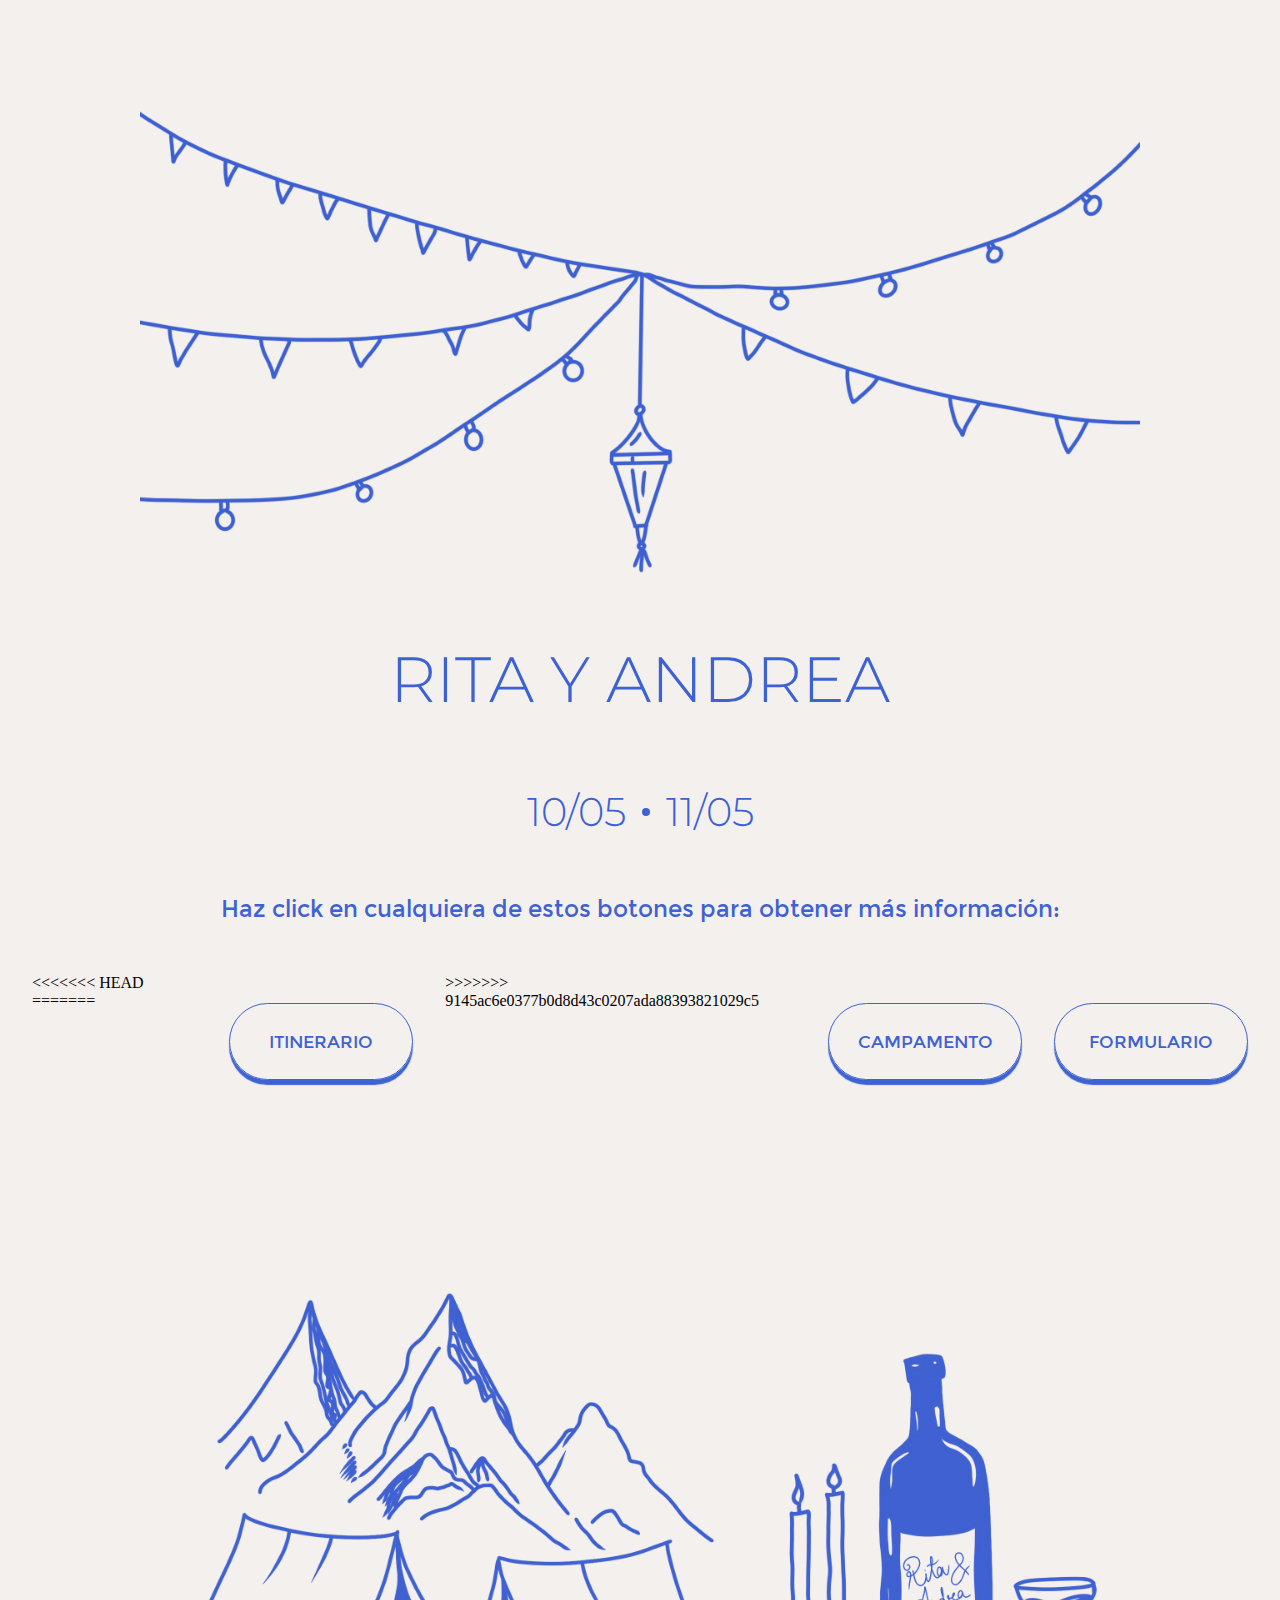
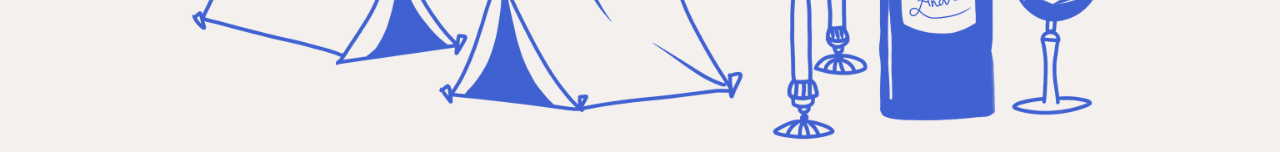
<file: index.html>
<!DOCTYPE html>
<html lang="en">
<head>
  <meta charset="UTF-8">
  <meta name="viewport" content="width=device-width, initial-scale=1.0">
  <link rel="icon" href="/img/diamond-ring.png" type="image/png">
  <link rel="stylesheet" href="./css/home.css">
  <link rel="stylesheet" href="./css/globals.css">
  <title>ANDREA Y RITA</title>
</head>
<body>



<main>
  <div class="logo"></div>
  <div class="title">RITA Y ANDREA</div>
  <div class="date">
    <div class="title_two">10/05</div>
    <div class="dot"></div>
    <div class="title_two">11/05</div>
  </div>
  <div class="box-home">
    <div class="text-home">Haz click en cualquiera de estos botones para obtener más información:</p>
  </div>
  <div class="box-buttons">
<<<<<<< HEAD
    <!-- <a href='./pages/itinerario.html' class="button" role="link">ITINERARIO</a> -->
=======
    <a href='./pages/itinerario.html' class="button" role="link">ITINERARIO</a>
>>>>>>> 9145ac6e0377b0d8d43c0207ada88393821029c5
    <a href='./pages/campamento.html' class="button" role="link">CAMPAMENTO</a>
    <a href='./pages/formulario.html' class="button" role="link">FORMULARIO</a>
  </div>

  </div>

<div class="footer"></div>

</main>



</body>
</html>
</file>
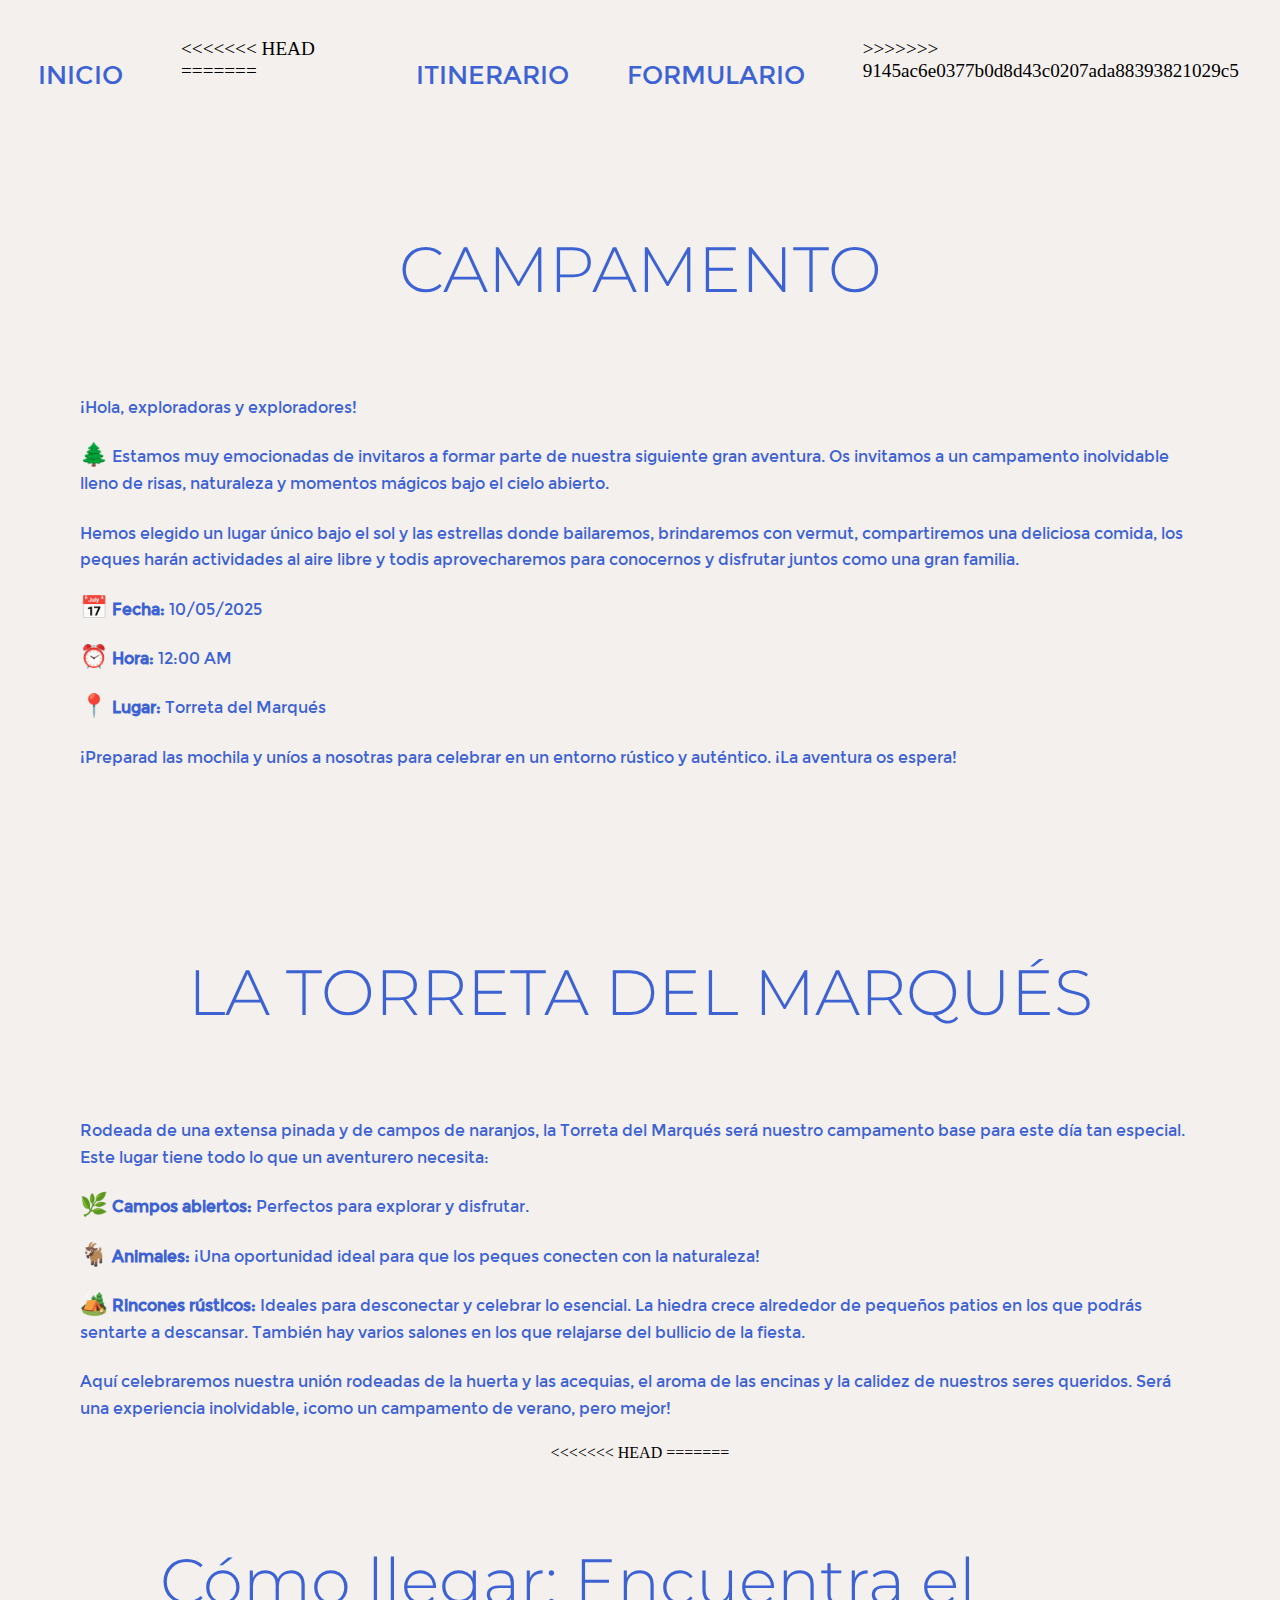
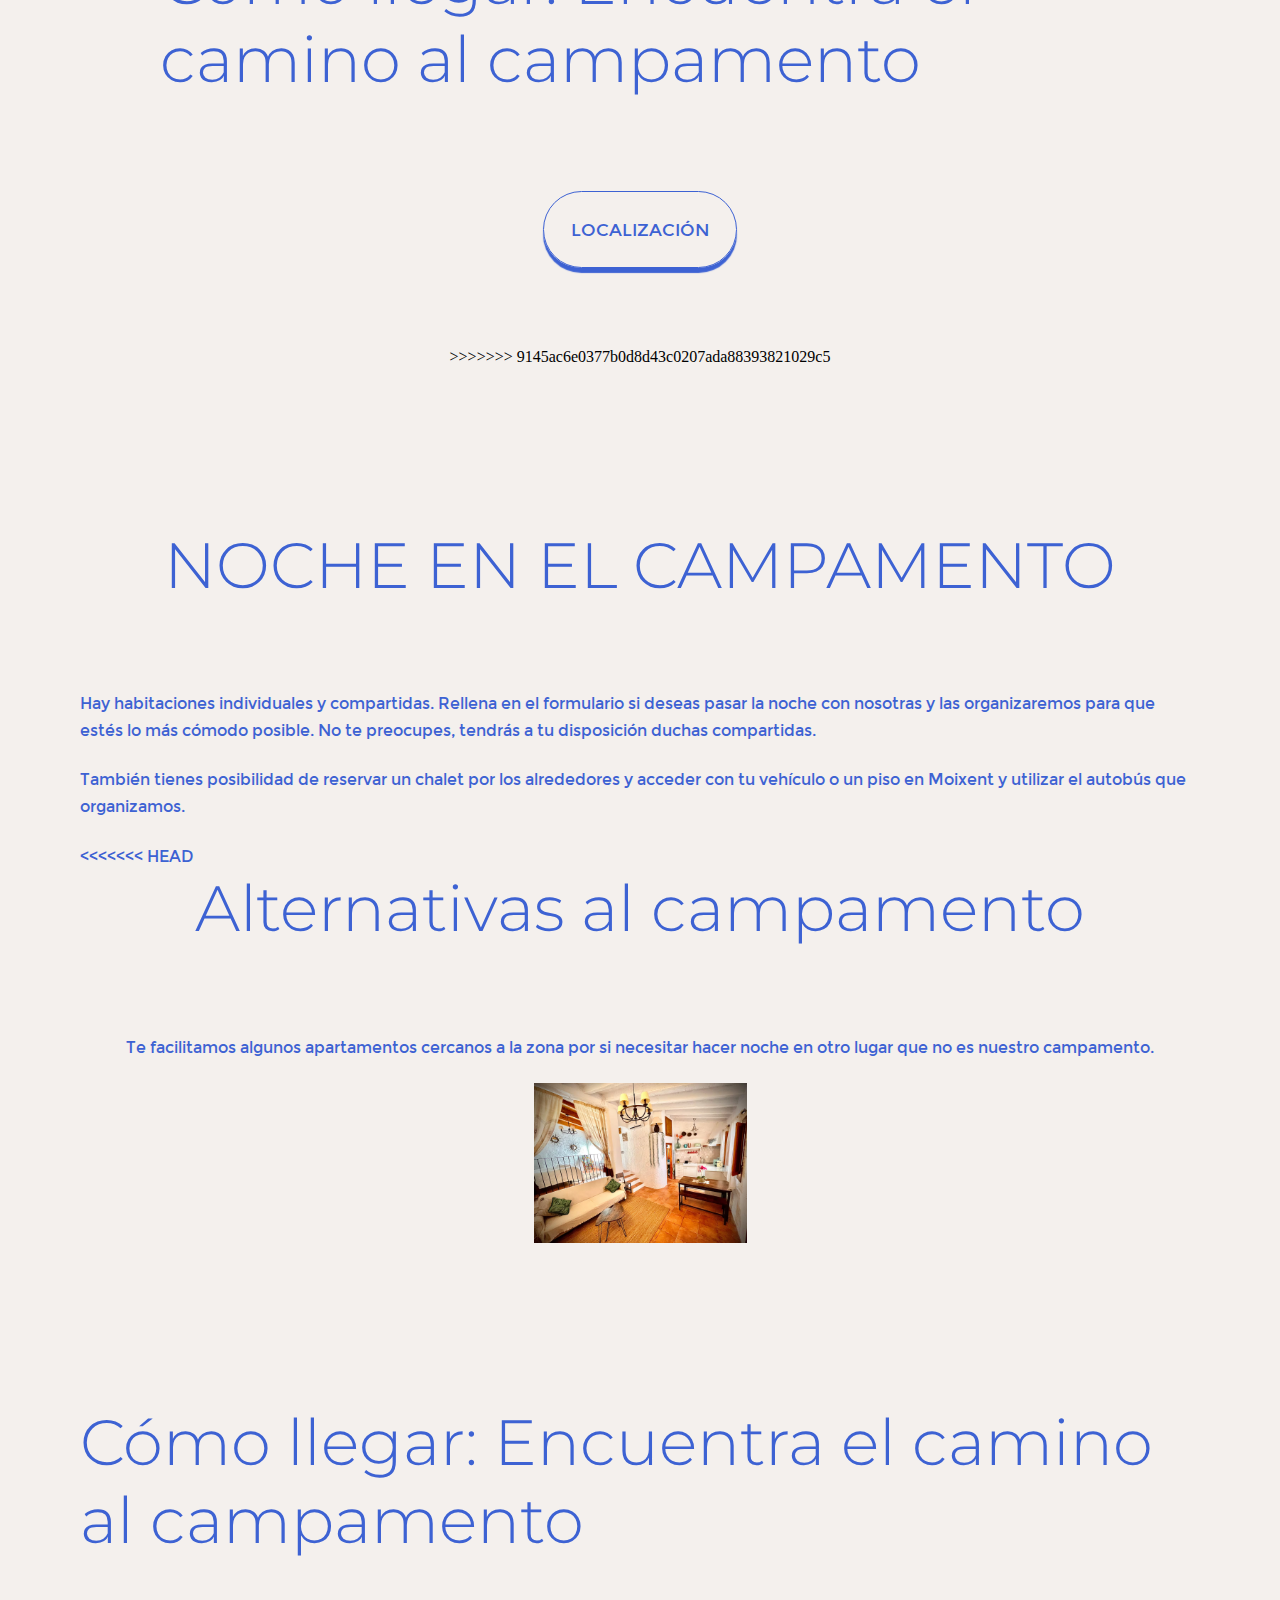
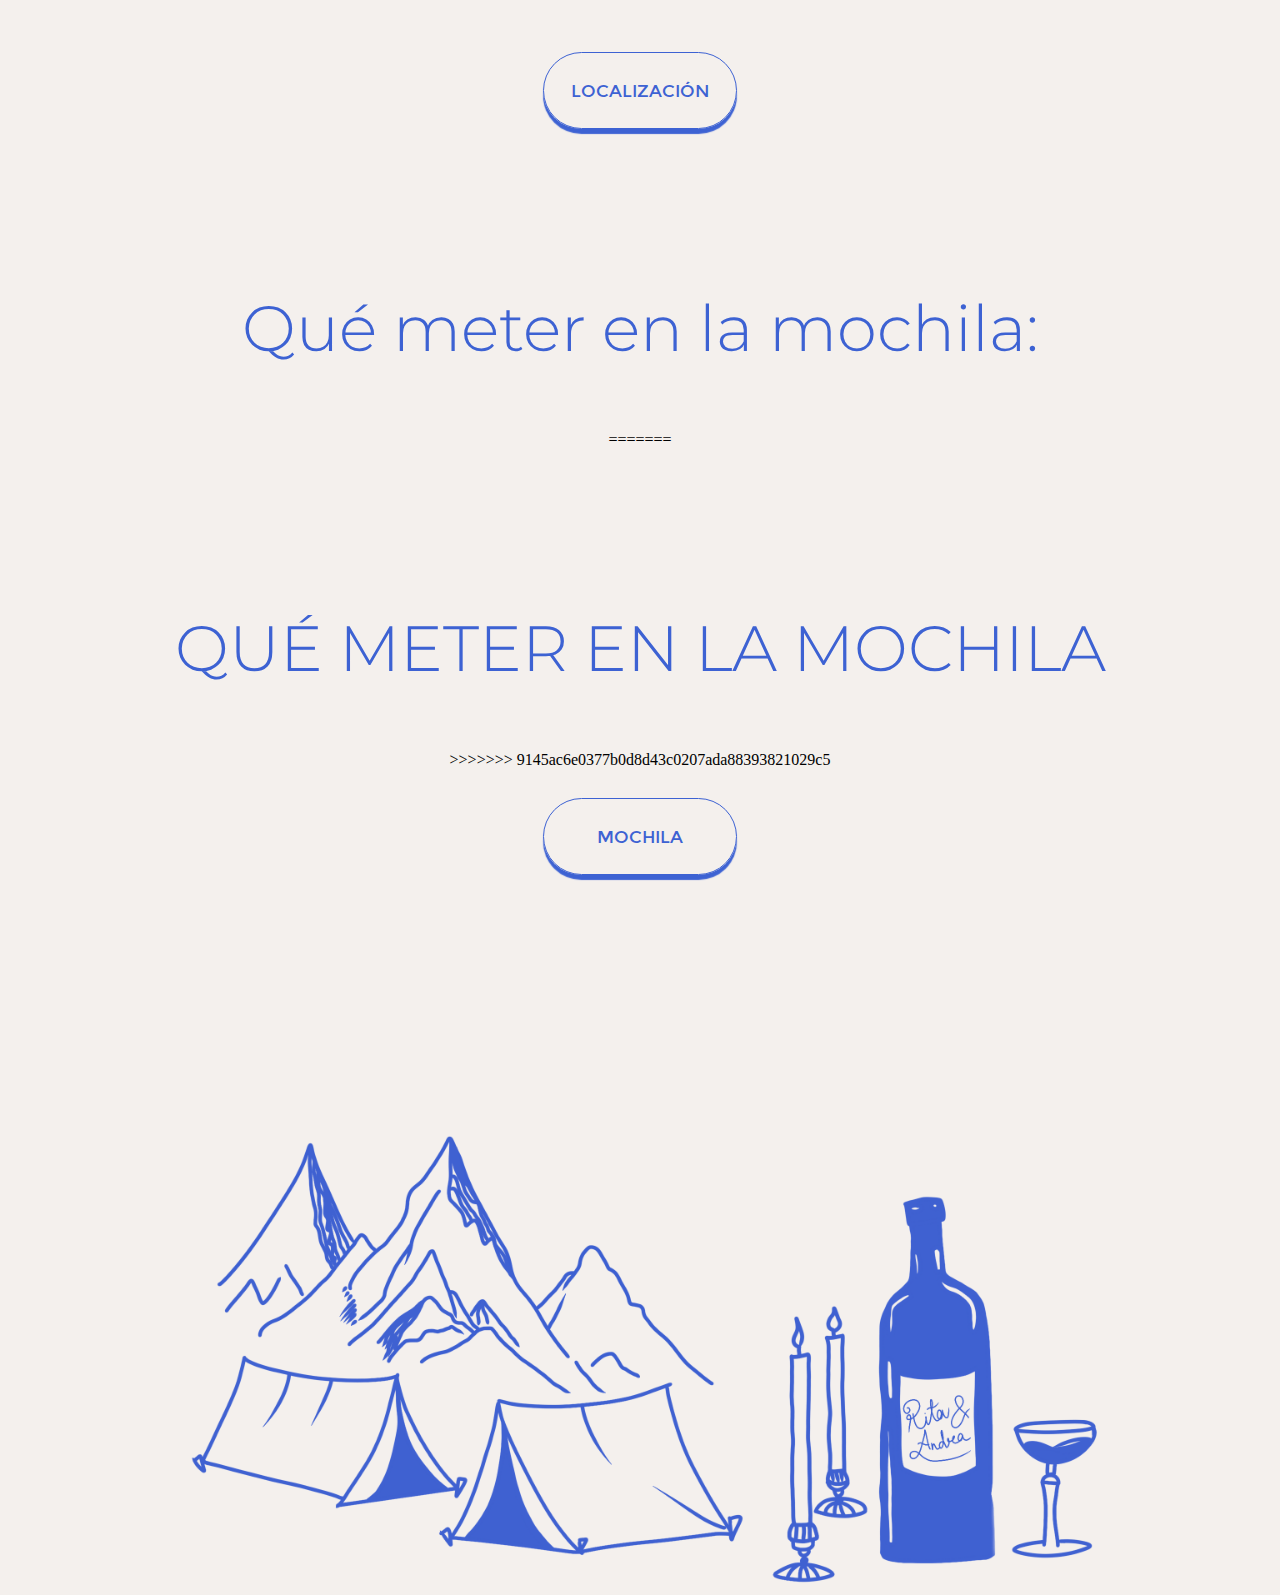
<file: pages/campamento.html>
<!DOCTYPE html>
<html lang="en">

<head>
  <meta charset="UTF-8" />
  <meta name="viewport" content="width=device-width, initial-scale=1.0" />
  <title>Campamento</title>
  <link rel="stylesheet" href="../css/globals.css" />
  <link rel="stylesheet" href="../css/campamento.css" />
  <link rel="stylesheet" href="../css/home.css" />
</head>

<body>
  <main>
    <div class="menu-pages">
      <a class="text-menu" href="../index.html">INICIO</a>
<<<<<<< HEAD
=======
      <a class="text-menu" href="./itinerario.html">ITINERARIO</a>
      <a class="text-menu" href="./formulario.html">FORMULARIO</a>
>>>>>>> 9145ac6e0377b0d8d43c0207ada88393821029c5
    </div>
    <div class="box">
      <div class="title">CAMPAMENTO</div>
      <div class="text">
        <p>¡Hola, exploradoras y exploradores!</p>
        <p>
          🌲 Estamos muy emocionadas de invitaros a formar parte de nuestra
          siguiente gran aventura. Os invitamos a un campamento inolvidable
          lleno de risas, naturaleza y momentos mágicos bajo el cielo abierto.
        </p>
        <p>
          Hemos elegido un lugar único bajo el sol y las estrellas donde
          bailaremos, brindaremos con vermut, compartiremos una deliciosa
          comida, los peques harán actividades al aire libre y todis
          aprovecharemos para conocernos y disfrutar juntos como una gran
          familia.
        </p>
        <p>📅 <b>Fecha: </b>10/05/2025</p>
        <p>⏰ <b>Hora: </b>12:00 AM</p>
        <p>📍 <b>Lugar: </b>Torreta del Marqués</p>
        <p>
          ¡Preparad las mochila y uníos a nosotras para celebrar en un entorno
          rústico y auténtico. ¡La aventura os espera!
        </p>
      </div>
    </div>
    <div class="box">
      <div class="title">LA TORRETA DEL MARQUÉS</div>
      <div class="text">
        <p>
          Rodeada de una extensa pinada y de campos de naranjos, la Torreta
          del Marqués será nuestro campamento base para este día tan especial.
          Este lugar tiene todo lo que un aventurero necesita:
        </p>
        <p>🌿 <b>Campos abiertos:</b> Perfectos para explorar y disfrutar.</p>
        <p>
          🐐 <b>Animales:</b> ¡Una oportunidad ideal para que los peques
          conecten con la naturaleza!
        </p>
        <p>
          🏕️ <b>Rincones rústicos: </b>Ideales para desconectar y celebrar lo
          esencial. La hiedra crece alrededor de pequeños patios en los que
          podrás sentarte a descansar. También hay varios salones en los que
          relajarse del bullicio de la fiesta.
        </p>
        <p>
          Aquí celebraremos nuestra unión rodeadas de la huerta y las
          acequias, el aroma de las encinas y la calidez de nuestros seres
          queridos. Será una experiencia inolvidable, ¡como un campamento de
          verano, pero mejor!
        </p>
      </div>
<<<<<<< HEAD
=======
      <div class="box">
        <div class="title">
          Cómo llegar: Encuentra el camino al campamento
        </div>
        <a href="../pages/localizacion.html" class="button">LOCALIZACIÓN</a>
      </div>
>>>>>>> 9145ac6e0377b0d8d43c0207ada88393821029c5
      <div class="box"></div>
      <div class="title">NOCHE EN EL CAMPAMENTO</div>
      <div class="text">
        <p>
          Hay habitaciones individuales y compartidas. Rellena en el
          formulario si deseas pasar la noche con nosotras y las
          organizaremos para que estés lo más cómodo posible. No te
          preocupes, tendrás a tu disposición duchas compartidas.
        </p>

        <p>
          También tienes posibilidad de reservar un chalet por los
          alrededores y acceder con tu vehículo o un piso en Moixent y
          utilizar el autobús que organizamos.
        </p>
<<<<<<< HEAD

      </div>

      <div class="title">Alternativas al campamento</div>
      <div class="text">
        <p>Te facilitamos algunos apartamentos cercanos a la zona por 
          si necesitar hacer noche en otro lugar que no es nuestro campamento.</p>
      </div>

        <div class="box-airb">
          <div class="card" href="https://www.airbnb.es/rooms/985413570296149565?viralityEntryPoint=1&s=76&source_impression_id=p3_1737740516_P3w1kihbQHuI6VQz">
            <div class="img1"></div>
          </div>
          <div class="card" href=""></div>
          <div class="card" href=""></div>
          <div class="card" href=""></div>

        </div>

    </div>
    <div class="box">
      <div class="title">
        Cómo llegar: Encuentra el camino al campamento
      </div>
      <a href="../pages/localizacion.html" class="button">LOCALIZACIÓN</a>
    </div>
    <div class="box">
      <div class="title">Qué meter en la mochila:</div>
=======
      </div>

    </div>
    <div class="box">
      <div class="title">QUÉ METER EN LA MOCHILA</div>
>>>>>>> 9145ac6e0377b0d8d43c0207ada88393821029c5
      <a href="../pages/mochila.html" class="button">MOCHILA</a>
    </div>

    <div class="footer"></div>
    </div>
  </main>
</body>

</html>
</file>
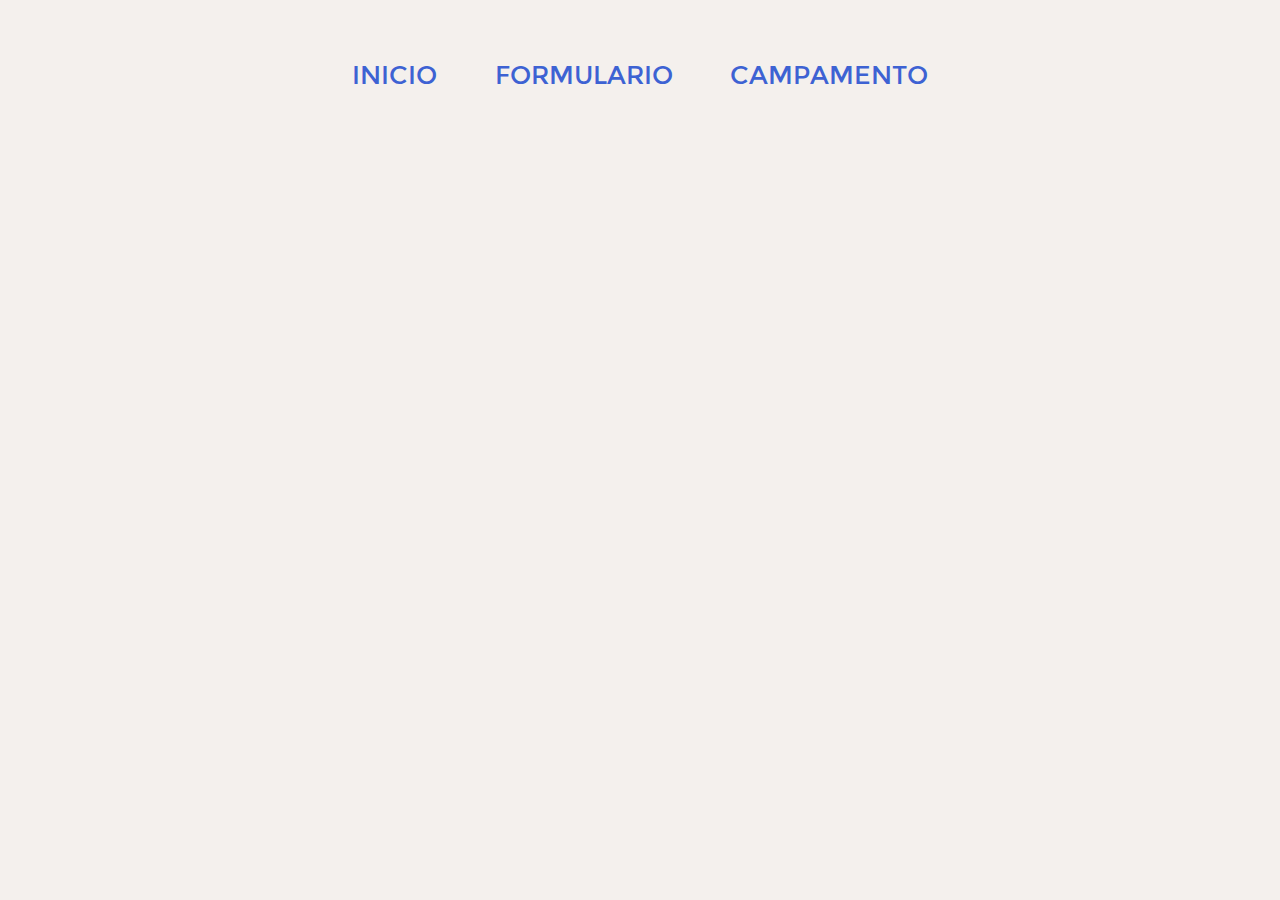
<file: pages/itinerario.html>
<!DOCTYPE html>
<html lang="en">
<head>
    <meta charset="UTF-8">
    <meta name="viewport" content="width=device-width, initial-scale=1.0">
    <title>Itinerario</title>
    <link rel="stylesheet" href="../css/globals.css">
    <link rel="stylesheet" href="../css/home.css">
</head>
<body>
    <main>
        <div class="menu-pages">
            <a class="text-menu" href="../index.html">INICIO</a>
            <a class="text-menu" href="./formulario.html">FORMULARIO</a>
            <a class="text-menu" href="./campamento.html">CAMPAMENTO</a>        
          </div>
    </main>
</body>
</html>
</file>
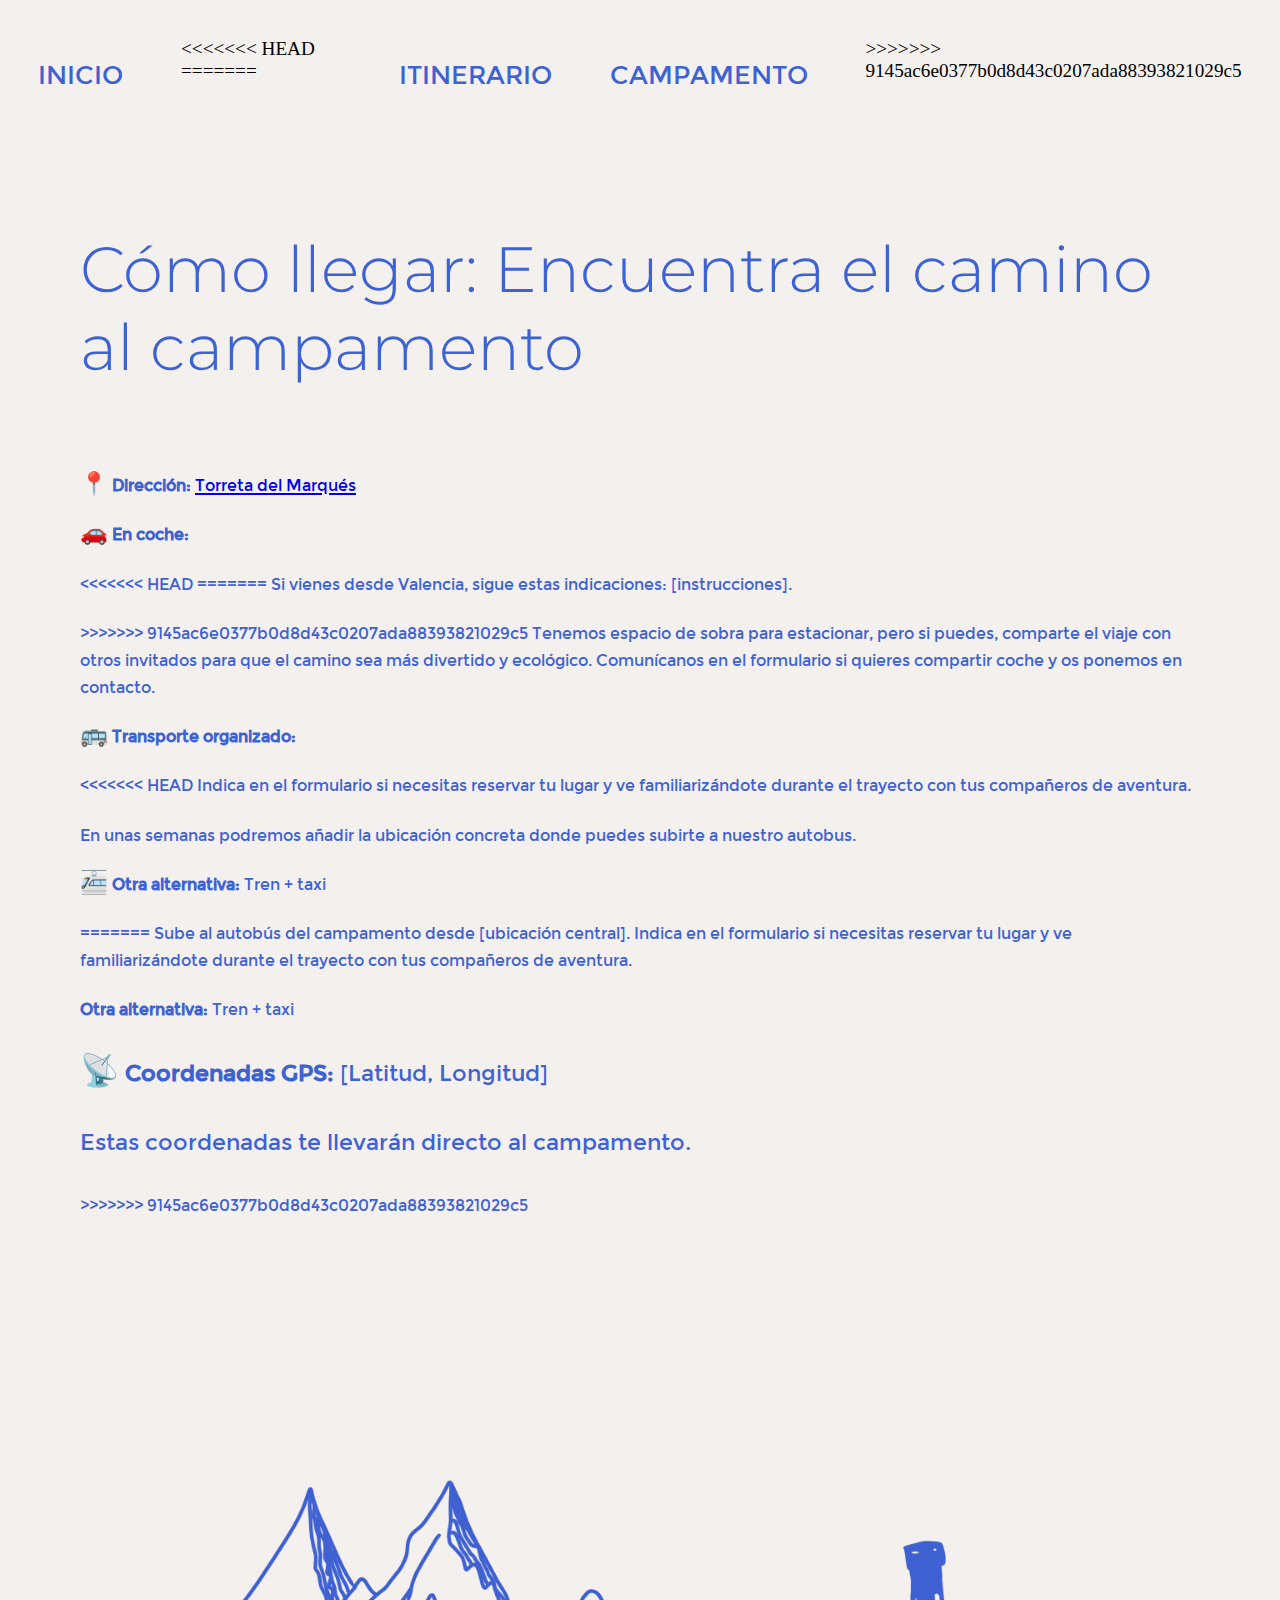
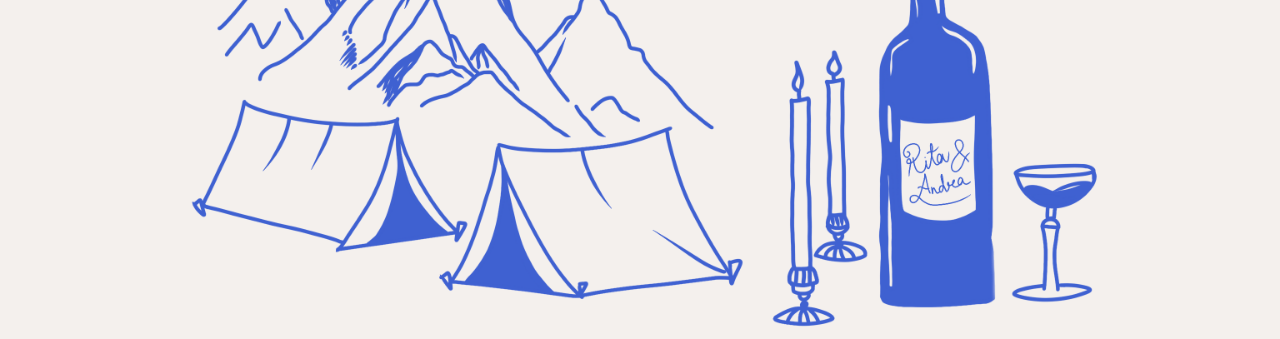
<file: pages/localizacion.html>
<!DOCTYPE html>
<html lang="en">
<head>
    <meta charset="UTF-8">
    <meta name="viewport" content="width=device-width, initial-scale=1.0">
    <title>Localización</title>
    <link rel="stylesheet" href="../css/globals.css" />
    <link rel="stylesheet" href="../css/campamento.css" />
    <link rel="stylesheet" href="../css/home.css" />
</head>
<body>
    <main>
        <div class="menu-pages">
            <a class="text-menu" href="../index.html">INICIO</a>
<<<<<<< HEAD
=======
            <a class="text-menu" href="./itinerario.html">ITINERARIO</a>
            <a class="text-menu" href="./campamento.html">CAMPAMENTO</a>
>>>>>>> 9145ac6e0377b0d8d43c0207ada88393821029c5
        </div>
        <div class="box">
            <div class="title">
              Cómo llegar: Encuentra el camino al campamento
            </div>
            <div class="text">
              <p>
                📍 <b>Dirección:</b>
                <a
                  href="https://www.google.com/maps/place//data=!4m2!3m1!1s0x12a09d97ba76f7df:0x9025d1fd6177e9be?sa=X&ved=1t:8290&ictx=111"
                  >Torreta del Marqués</a
                >
              </p>
              <p>🚗 <b>En coche:</b></p>
              <p>
<<<<<<< HEAD
=======
                Si vienes desde Valencia, sigue estas indicaciones:
                [instrucciones].
              </p>
              <p>
>>>>>>> 9145ac6e0377b0d8d43c0207ada88393821029c5
                Tenemos espacio de sobra para estacionar, pero si puedes, comparte
                el viaje con otros invitados para que el camino sea más divertido
                y ecológico. Comunícanos en el formulario si quieres compartir
                coche y os ponemos en contacto.
              </p>
              <p>🚌 <b>Transporte organizado:</b></p>
              <p>
<<<<<<< HEAD
                Indica en el formulario si necesitas reservar tu lugar y ve
                familiarizándote durante el trayecto con tus compañeros de
                aventura.
              </p>
              <p>En unas semanas podremos añadir la ubicación concreta donde puedes subirte a nuestro autobus.</p>

              <p>🚈 <b>Otra alternativa:</b> Tren + taxi</p>

=======
                Sube al autobús del campamento desde [ubicación central]. Indica
                en el formulario si necesitas reservar tu lugar y ve
                familiarizándote durante el trayecto con tus compañeros de
                aventura.
              </p>
              <p><b>Otra alternativa:</b> Tren + taxi</p>
  
              <div class="text">
                <p>📡 <b>Coordenadas GPS:</b> [Latitud, Longitud]</p>
                <p>Estas coordenadas te llevarán directo al campamento.</p>
              </div>
>>>>>>> 9145ac6e0377b0d8d43c0207ada88393821029c5
            </div>
          </div>
    </main>
    <div class="footer"></div>
</body>
</html>
</file>
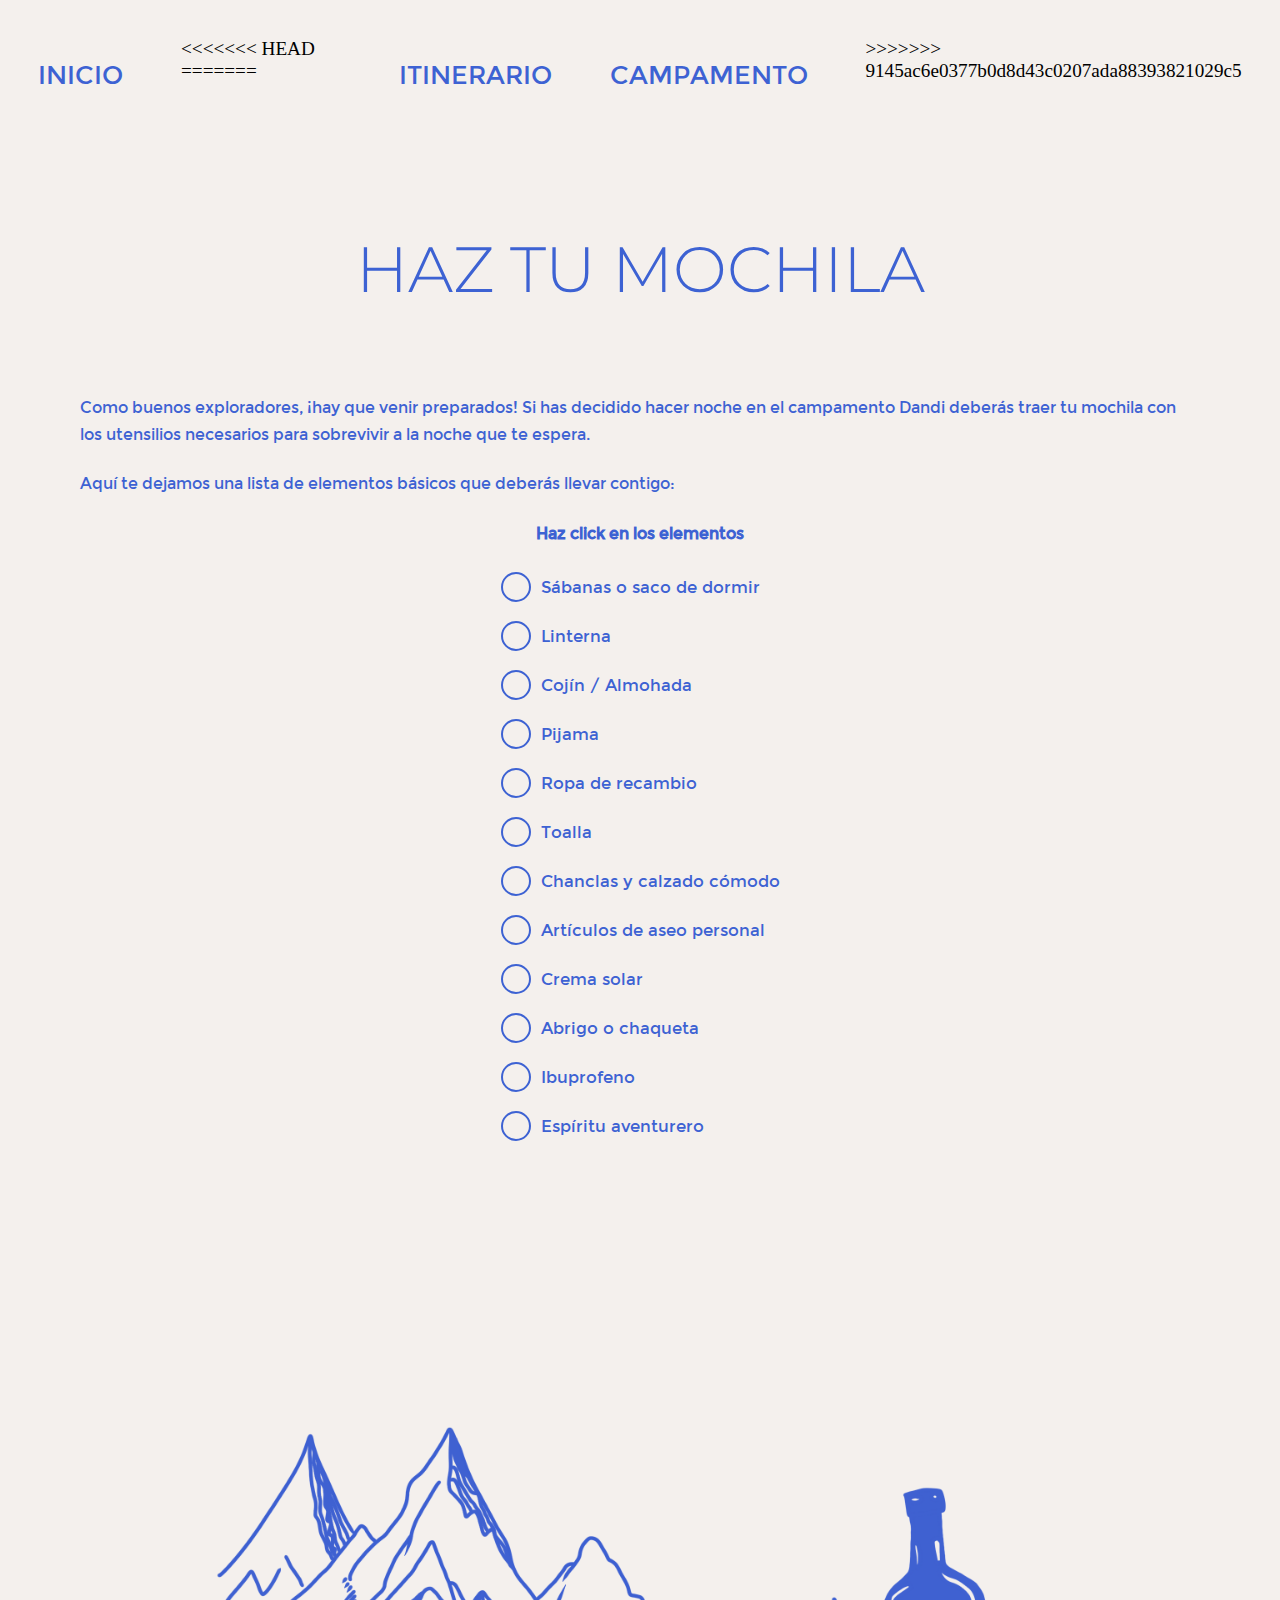
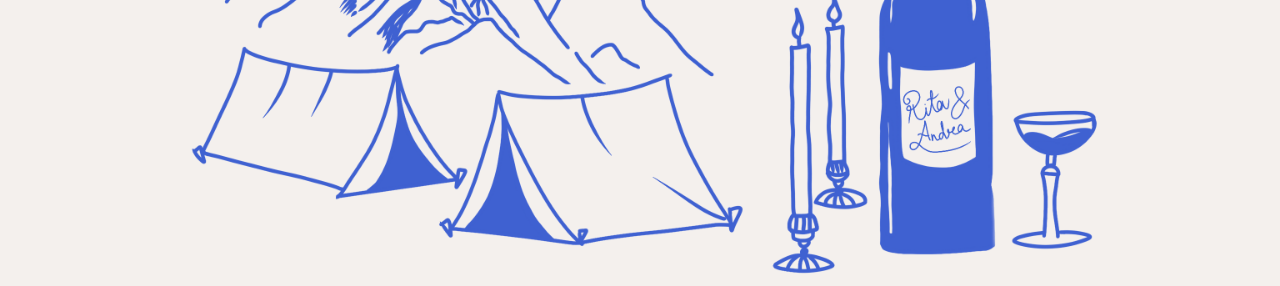
<file: pages/mochila.html>
<!DOCTYPE html>
<html lang="en">
<head>
    <meta charset="UTF-8">
    <meta name="viewport" content="width=device-width, initial-scale=1.0">
    <title>Mochila</title>
    <link rel="stylesheet" href="../css/globals.css" />
    <link rel="stylesheet" href="../css/campamento.css" />
    <link rel="stylesheet" href="../css/home.css" />
</head>
<body>
    <main>
        <div class="menu-pages">
            <a class="text-menu" href="../index.html">INICIO</a>
<<<<<<< HEAD
=======
            <a class="text-menu" href="./itinerario.html">ITINERARIO</a>
            <a class="text-menu" href="./campamento.html">CAMPAMENTO</a>
>>>>>>> 9145ac6e0377b0d8d43c0207ada88393821029c5
        </div>

        <div class="box">
            <div class="title">HAZ TU MOCHILA</div>
            <div class="text">
                <p>
                  Como buenos exploradores, ¡hay que venir preparados! Si has decidido
                  hacer noche en el campamento Dandi deberás traer tu mochila con los
                  utensilios necesarios para sobrevivir a la noche que te espera.
                </p>
                <p>
                  Aquí te dejamos una lista de elementos básicos que deberás llevar
                  contigo:
                </p>
              </div>
            <div class="text"><b>Haz click en los elementos</b></div>
            <!-- Checkboxes Estilo Radio Button -->
        <form class="animated-inputs checkbox">
            <div class="each">
              <input id="b1" name="checks" type="checkbox" />
              <label for="b1">
                Sábanas o saco de dormir
                <svg viewBox="0 0 100 100" xmlns="http://www.w3.org/2000/svg">
                  <path
                    d="M22.3,61.3c5.7,4.1,13.2,11.8,16.7,18C53,60.5,66,41,77.7,20.8"
                  />
                </svg>
              </label>
            </div>
            <div class="each">
              <input id="b2" name="checks" type="checkbox" />
              <label for="b2">
                Linterna
                <svg viewBox="0 0 100 100" xmlns="http://www.w3.org/2000/svg">
                  <path
                    d="M22.3,61.3c5.7,4.1,13.2,11.8,16.7,18C53,60.5,66,41,77.7,20.8"
                  />
                </svg>
              </label>
            </div>
            <div class="each">
              <input id="b3" name="checks" type="checkbox" />
              <label for="b3">
                Cojín / Almohada
                <svg viewBox="0 0 100 100" xmlns="http://www.w3.org/2000/svg">
                  <path
                    d="M22.3,61.3c5.7,4.1,13.2,11.8,16.7,18C53,60.5,66,41,77.7,20.8"
                  />
                </svg>
              </label>
            </div>
            <div class="each">
              <input id="b4" name="checks" type="checkbox" />
              <label for="b4">
                Pijama
                <svg viewBox="0 0 100 100" xmlns="http://www.w3.org/2000/svg">
                  <path
                    d="M22.3,61.3c5.7,4.1,13.2,11.8,16.7,18C53,60.5,66,41,77.7,20.8"
                  />
                </svg>
              </label>
            </div>
            <div class="each">
              <input id="b5" name="checks" type="checkbox" />
              <label for="b5">
                Ropa de recambio
                <svg viewBox="0 0 100 100" xmlns="http://www.w3.org/2000/svg">
                  <path
                    d="M22.3,61.3c5.7,4.1,13.2,11.8,16.7,18C53,60.5,66,41,77.7,20.8"
                  />
                </svg>
              </label>
            </div>
            <div class="space"></div>
            <div class="each">
              <input id="b6" name="checks" type="checkbox" />
              <label for="b6">
                Toalla
                <svg viewBox="0 0 100 100" xmlns="http://www.w3.org/2000/svg">
                  <path
                    d="M22.3,61.3c5.7,4.1,13.2,11.8,16.7,18C53,60.5,66,41,77.7,20.8"
                  />
                </svg>
              </label>
            </div>
            <div class="each">
              <input id="b7" name="checks" type="checkbox" />
              <label for="b7">
                Chanclas y calzado cómodo
                <svg viewBox="0 0 100 100" xmlns="http://www.w3.org/2000/svg">
                  <path
                    d="M22.3,61.3c5.7,4.1,13.2,11.8,16.7,18C53,60.5,66,41,77.7,20.8"
                  />
                </svg>
              </label>
            </div>
            <div class="each">
              <input id="b8" name="checks" type="checkbox" />
              <label for="b8">
                Artículos de aseo personal
                <svg viewBox="0 0 100 100" xmlns="http://www.w3.org/2000/svg">
                  <path
                    d="M22.3,61.3c5.7,4.1,13.2,11.8,16.7,18C53,60.5,66,41,77.7,20.8"
                  />
                </svg>
              </label>
            </div>
            <div class="each">
              <input id="b9" name="checks" type="checkbox" />
              <label for="b9">
                Crema solar
                <svg viewBox="0 0 100 100" xmlns="http://www.w3.org/2000/svg">
                  <path
                    d="M22.3,61.3c5.7,4.1,13.2,11.8,16.7,18C53,60.5,66,41,77.7,20.8"
                  />
                </svg>
              </label>
            </div>
            <div class="each">
              <input id="b10" name="checks" type="checkbox" />
              <label for="b10">
                Abrigo o chaqueta
                <svg viewBox="0 0 100 100" xmlns="http://www.w3.org/2000/svg">
                  <path
                    d="M22.3,61.3c5.7,4.1,13.2,11.8,16.7,18C53,60.5,66,41,77.7,20.8"
                  />
                </svg>
              </label>
            </div>
            <div class="each">
              <input id="b11" name="checks" type="checkbox" />
              <label for="b11">
                Ibuprofeno
                <svg viewBox="0 0 100 100" xmlns="http://www.w3.org/2000/svg">
                  <path
                    d="M22.3,61.3c5.7,4.1,13.2,11.8,16.7,18C53,60.5,66,41,77.7,20.8"
                  />
                </svg>
              </label>
            </div>
            <div class="each">
              <input id="b12" name="checks" type="checkbox" />
              <label for="b12">
                Espíritu aventurero
                <svg viewBox="0 0 100 100" xmlns="http://www.w3.org/2000/svg">
                  <path
                    d="M22.3,61.3c5.7,4.1,13.2,11.8,16.7,18C53,60.5,66,41,77.7,20.8"
                  />
                </svg>
              </label>
            </div>
          </form>
        </div>
    </main>
    <div class="footer"></div>
</body>
</html>
</file>
<file: css/home.css>
/* home */
main {
    display: flex;
    flex-direction: column;
    justify-content: center;
    align-items: center;
}
@media (min-width: 700px) {
    .logo {
        background-image: url(../img/header-img.png);
        width: 100%;
        height: 80em;
        background-size: contain;
        background-repeat: no-repeat;
        background-position: center;
    }
    .box-home {
        display: flex;
        flex-direction: column;
        margin: 2em;
        justify-content: center;
        align-items: center;
    }
    .box-buttons {
        display: flex;
        gap: 2em;
    }
    .text-home {
        font-family: 'nats';
        color: var(--blue);
        font-size: 2em;
        text-align: center;
    }
    .title_two {
        font-family: "mons";
        color: var(--blue);
        font-size: 2.5em;
        line-height: 1.5em;
    }
}
.logo {
    background-image: url(../img/header-img.png);
    width: 100%;
    height: 40em;
    background-size: contain;
    background-repeat: no-repeat;
    background-position: center;
}
.title {
    font-family: "mons";
    color: var(--blue);
    font-size: 4em;
    margin-bottom: 1em;
}
.text-home {
    font-family: 'nats';
    color: var(--blue);
    font-size: 2em;
    text-align: center;
}
.title_two {
    font-family: "mons";
    color: var(--blue);
    font-size: 2.5em;
    line-height: 1.5em;
}
.date {
    display: flex;
    align-items: center;
}
.dot {
    height: 0.5em;
    width: 0.5em;
    background-color: var(--blue);
    border-radius: 50%;
    margin-left: 1em;
    margin-right: 1em;
}

.button {
    padding: 0.5em 1.5em;
    background-color: transparent;
    border: 1px solid var(--blue);
    border-radius: 50px;
    font-family: "nats";
    color: var(--blue);
    font-size: 1.5em;
    text-decoration: none;
    box-shadow: 0 0 0;
    transition: all 200ms;
    margin: 1.2em 0 0 0;
    width: 5em;
    box-shadow: 0px 5px 1px var(--blue);
    display: flex;
    justify-content: center;
    align-items: center;
}

@media (min-width: 320px) and (max-width: 700px) {
    .main {
        display: flex;
        justify-content: center;
        flex-direction: column;
    }
    .logo {
        height: 20em;
    }
    .footer {
        height: 20em;
    }
    .title {
        font-size: 2em;
        margin-bottom: 1em;
    }
    .title_two {
        font-size: 1em;
    }
    
    .dot {
        height: 0.1em;
        width: 0.1em;
    }
    .box-home {
        display: flex;
        flex-direction: column;
        font-family: 'nats';
        color: var(--blue);
        justify-content: center;
        align-items: center;
        margin-top: 2em;
        padding: 1em;
    }
    .text-home {
        font-size: 1.5em;
        line-height: 1.2em;
        text-align: center;
    }
}
</file>
<file: css/globals.css>
html, body {
    height: 100%;
    margin: 0;
    padding: 0;
    box-sizing: border-box;
}
body {
    min-height: 100vh;
    background-color: var(--beige);
}

:root {
    --beige: #f4f0ed;
    --blue: #3d62d3;
}
.footer {
    background-image: url(../img/footer-img.png);
    width: 100%;
    height: 40em;
    background-size: contain;
    background-repeat: no-repeat;
    background-position: center;
}

p {
    font-size: 1em;
}
.text {
    color: var(--blue);
    font-size: 1.4em;
    font-family: "nats";
    line-height: 1.2em;
}

.box {
    margin: 2em;
    display: flex;
    flex-direction: column;
    align-items: center;
    padding: 3em;
}
.menu-pages {
    display: flex;
    gap: 3em;
    font-size: 1.2em;
    margin: 2em;
}
.text-menu {
    color: var(--blue);
    font-size: 1.8em;
    font-family: "nats";
    text-decoration: none;
    transition: transform 0.2s ease, color 0.2s ease;
}

/* fonts */
@font-face {
    font-family: "nats";
    src:url(../fonts/NATS-Regular.ttf)
}
@font-face {
    font-family: "mons";
    src:url(../fonts/Montserrat-Light.ttf)
}

@media (max-width: 425px) {
    .footer {
        background-image: url(../img/footer-img.png);
        width: 100%;
        height: 20em;
        background-size: contain;
        background-repeat: no-repeat;
        background-position: center;
    }
    .menu-pages {
        display: flex;
        gap: 0.5em;
        font-size: 1.2em;
        margin: 0;
    }
    .text-menu {
        color: var(--blue);
        font-size: 1.2em;
        font-family: "nats";
        text-decoration: none;
        transition: transform 0.2s ease, color 0.2s ease;
        margin: 0.5em 0em;
    }
    .box {
        margin: 2em;
        display: flex;
        flex-direction: column;
        align-items: center;
        padding: 0;
    }
    
}
</file>
<file: css/campamento.css>
.animated-inputs {
  max-width: 760px;
  margin: 1em auto;
}

.animated-inputs .each {
  margin: 0 auto;
  position: relative;
  text-align: left;
  font-size: 1.1em;
  font-family: 'nats';
}

.animated-inputs label {
  display: inline-block;
  position: relative;
  font-size: 1.3em;
  padding: 0 0 0 40px;
  vertical-align: top;
  color: var(--blue);
  cursor: pointer;
  transition: color 0.3s ease;
}

.animated-inputs input[type="checkbox"],
.animated-inputs input[type="radio"],
.animated-inputs label::before {
  width: 30px;
  height: 30px;
  top: 50%;
  left: 0;
  margin-top: -15px;
  position: absolute;
  cursor: pointer;
  box-sizing: border-box;
}

.animated-inputs input[type="checkbox"],
.animated-inputs input[type="radio"] {
  opacity: 0;
  appearance: none;
  display: inline-block;
  vertical-align: middle;
  z-index: 100;
}

.animated-inputs label::before {
  content: '';
  border: 2px solid var(--blue);
  transition: opacity 0.3s ease;
}

.checkbox label::before {
  border-radius: 50%;
}

.animated-inputs input[type="checkbox"]:checked + label,
.animated-inputs input[type="radio"]:checked + label {
    color: var(--blue);
}

.animated-inputs input[type="checkbox"]:checked + label::before,
.animated-inputs input[type="radio"]:checked + label::before {
  border: 2px solid var(--blue);
}

/* General SVG and path styles */
.animated-inputs svg {
  position: absolute;
  width: 20px;
  height: 20px;
  top: 50%;
  margin-top: -10px;
  left: 5px;
  pointer-events: none;
}

.animated-inputs svg path {
  stroke: #ea7b52;
  stroke-width: 13px;
  stroke-linecap: round;
  stroke-linejoin: round;
  fill: none;
  transition: 0.8s stroke-dasharray ease, 0.8s stroke-dashoffset ease, 0.8s stroke ease;
}

/* Checkbox Animación */
.checkbox input[type="checkbox"] + label svg path {
  stroke-dasharray: 100px 200px;
  stroke-dashoffset: 101px;
  transition: 0.8s stroke-dasharray ease, 0.8s stroke-dashoffset ease, 0.8s stroke ease;
}

.checkbox input[type="checkbox"]:checked + label svg path {
  stroke-dashoffset: 0px;
}
<<<<<<< HEAD

.card {

}

.img1 {
  background-image: url(../img/197d7c3a-fa8f-4c43-8dc6-b15d254fb1f0.avif);
  width: 20em;
  height: 10em;
  background-size: contain;
  background-repeat: no-repeat;
  background-position: center;
}
=======
>>>>>>> 9145ac6e0377b0d8d43c0207ada88393821029c5
</file>
